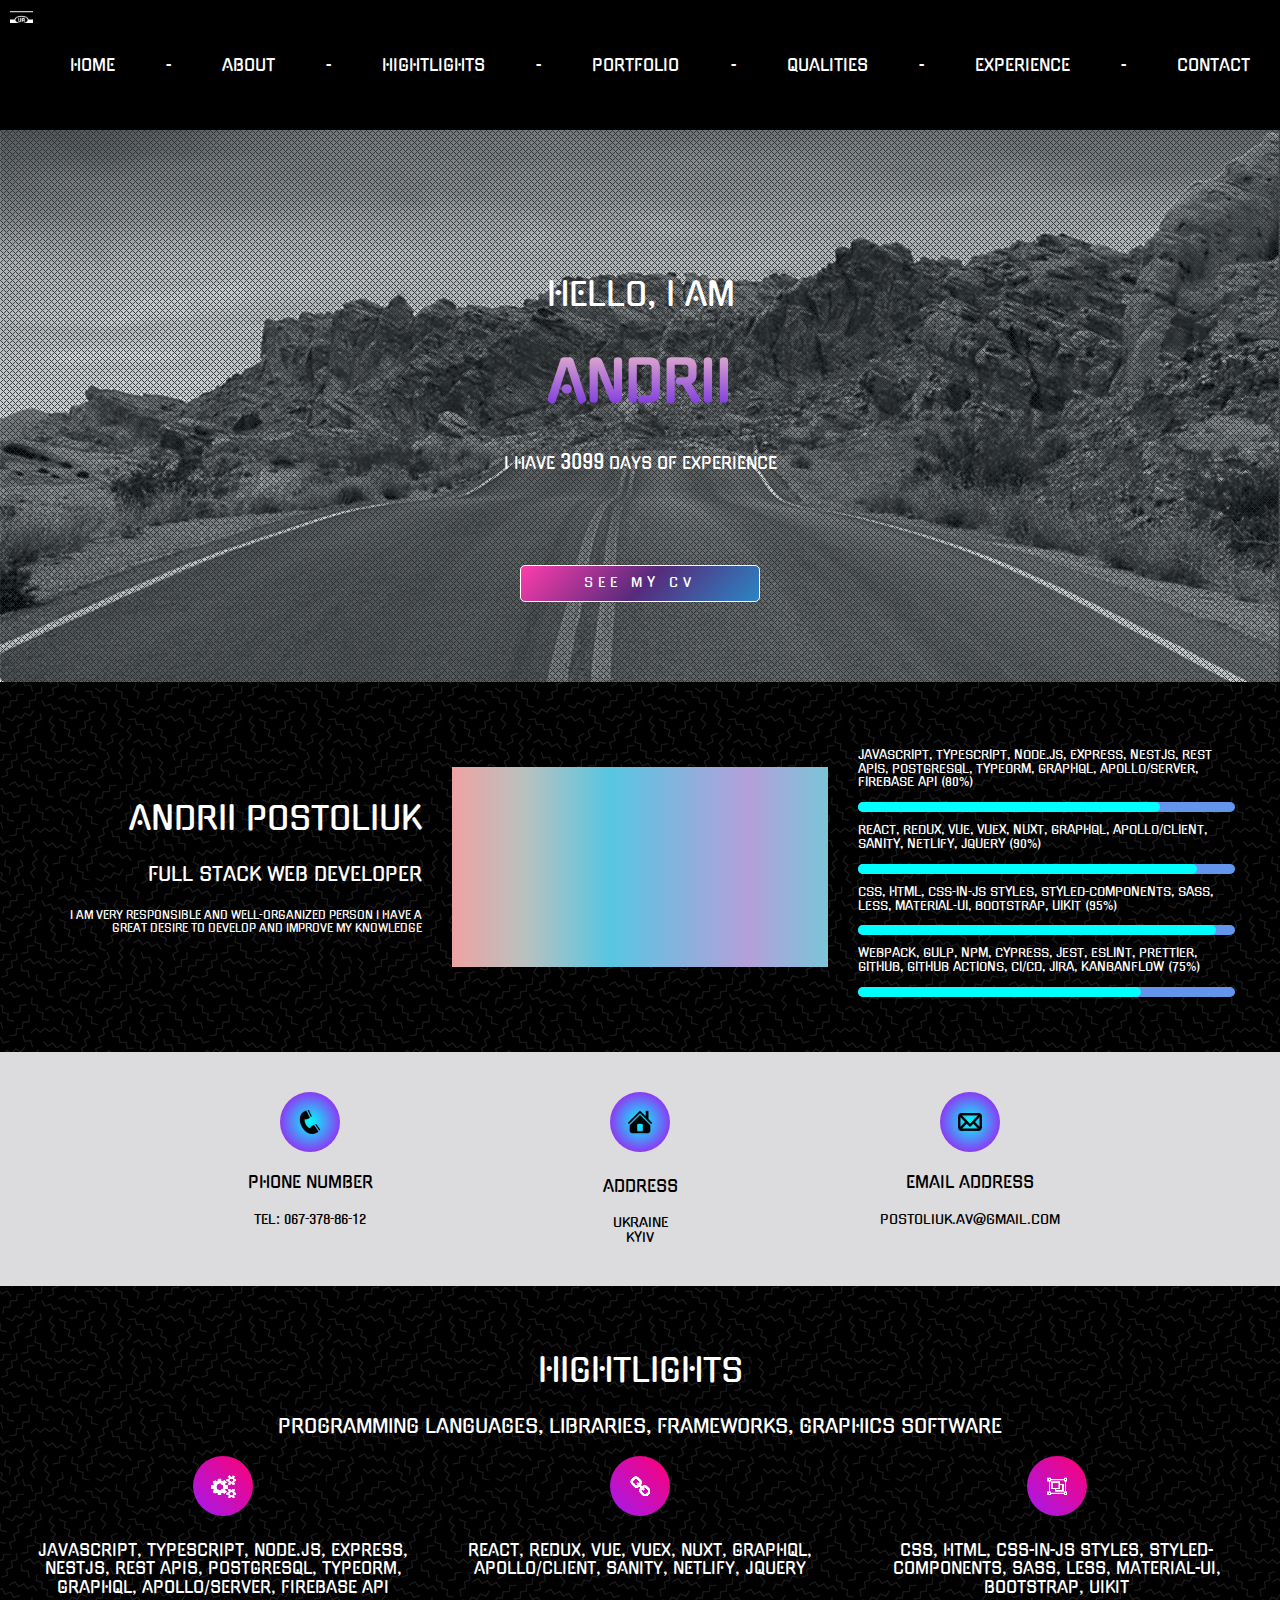
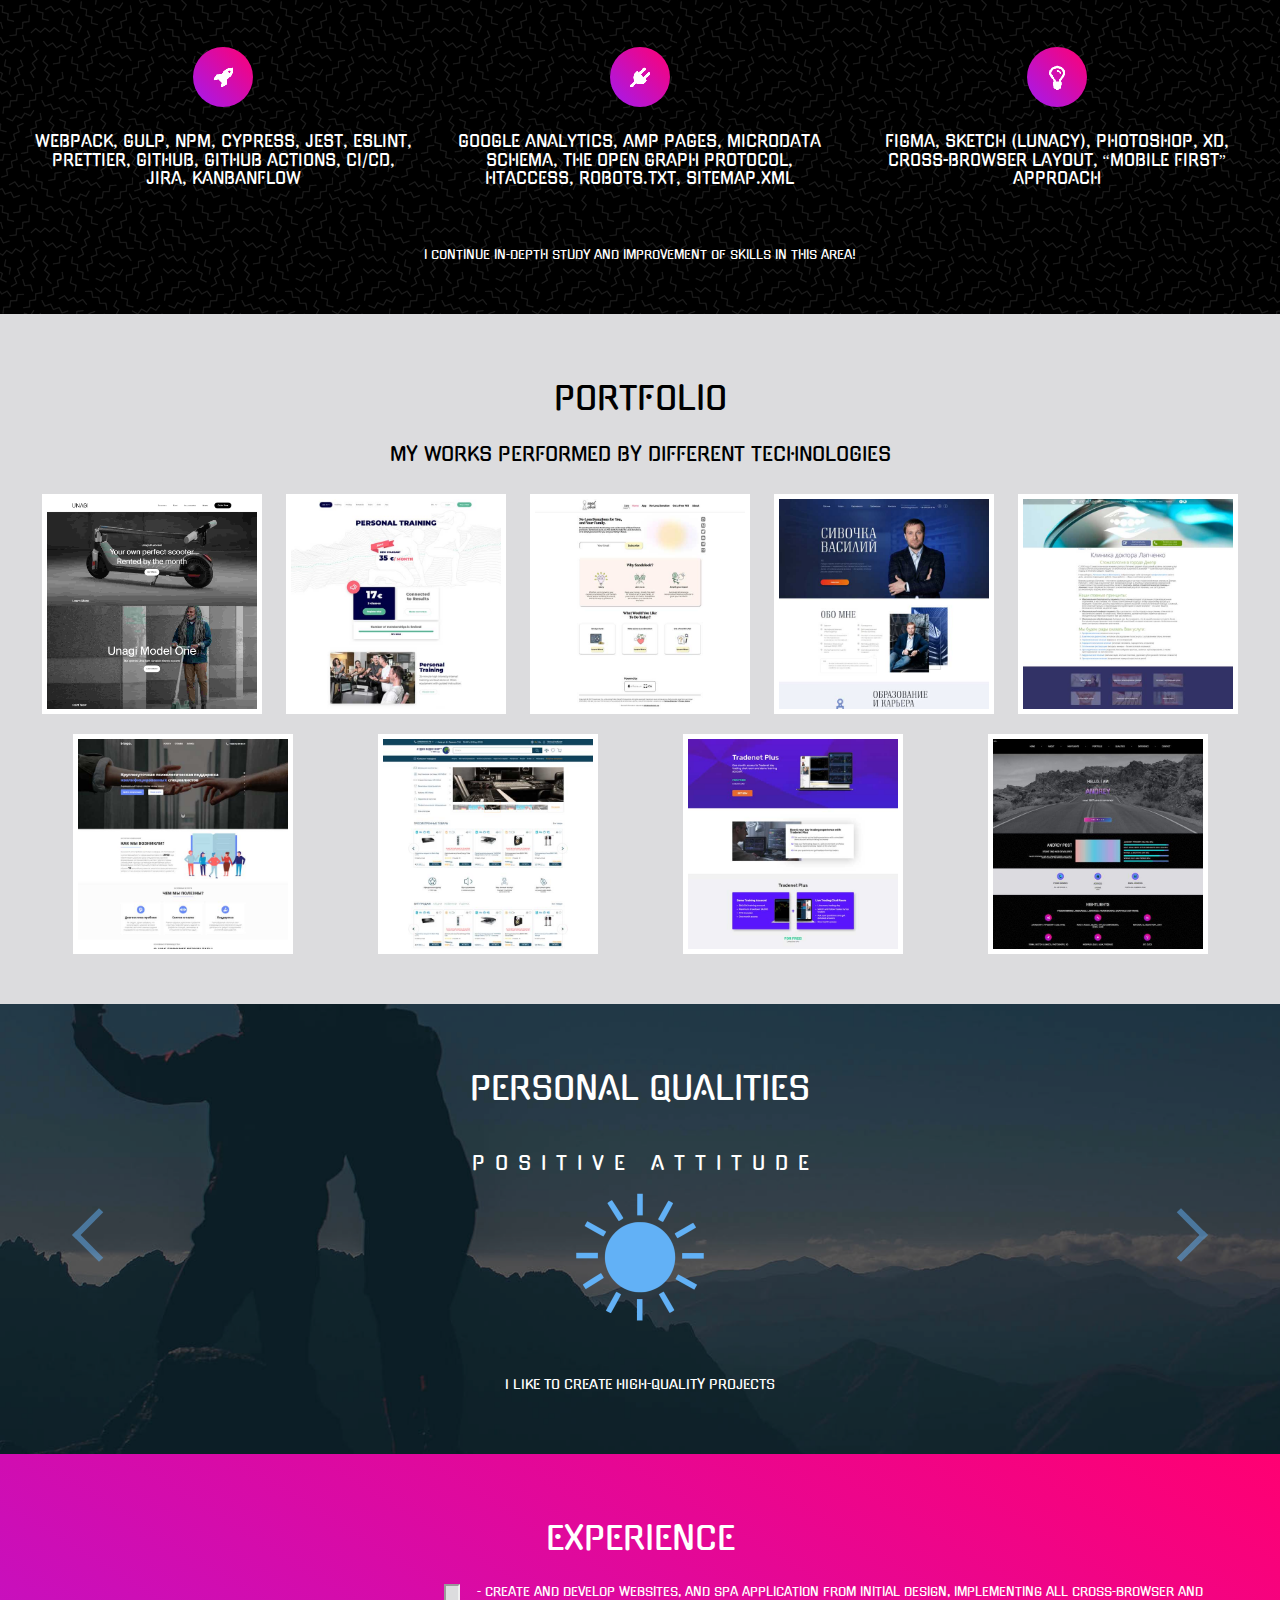
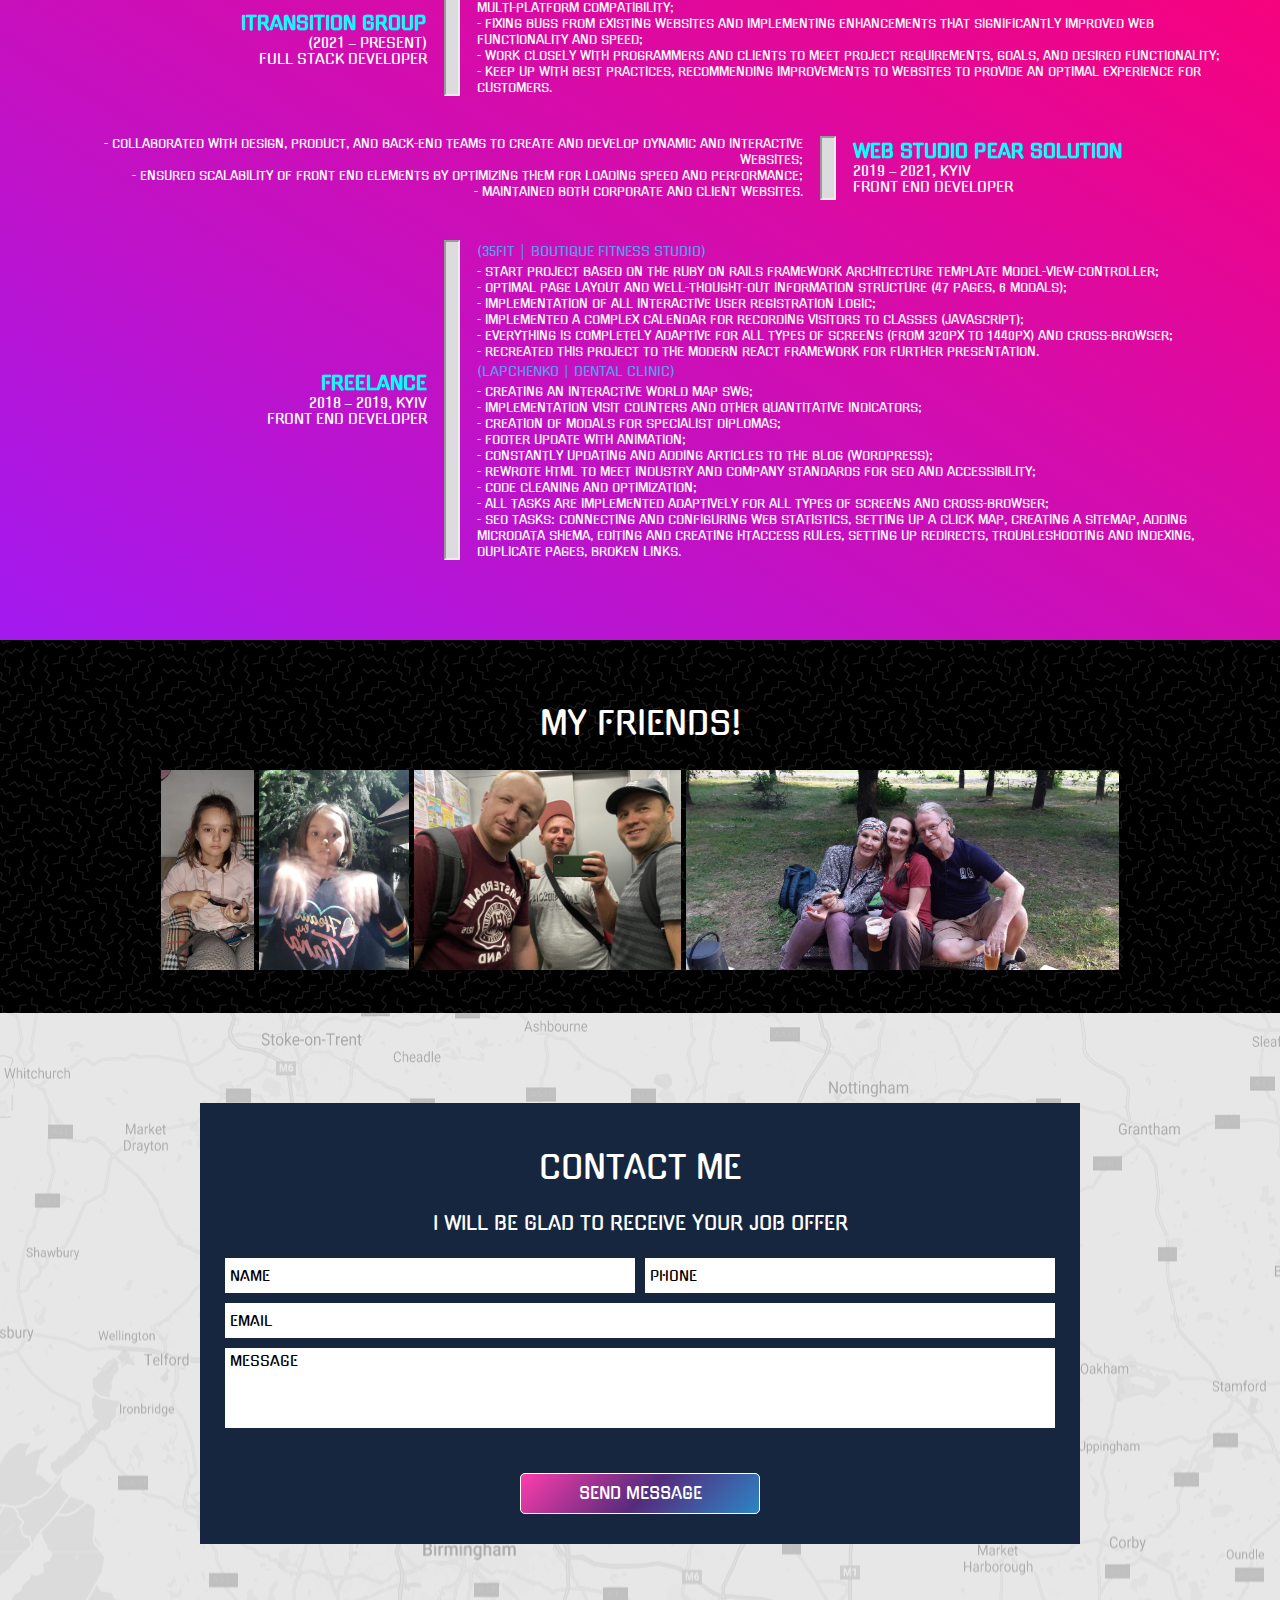
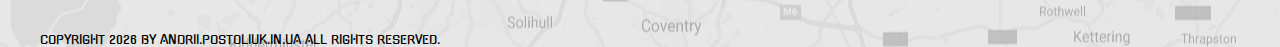
<file: index.html>
<!DOCTYPE html>
<html lang="en">
  <head>
    <meta charset="UTF-8" />
    <link rel="apple-touch-icon" href="./images/favicon.png" />
    <link rel="shortcut icon" href="./images/favicon.png" type="image/x-icon" />
    <meta name="viewport" content="width=device-width, initial-scale=1.0" />
    <link
      href="https://fonts.googleapis.com/css2?family=Gugi&family=Righteous&display=swap"
      rel="stylesheet"
    />
    <link rel="stylesheet" href="normalize.css" />
    <link rel="stylesheet" href="style.css" />
    <title>portfolio</title>
  </head>

  <body>
    <header class="home">
      <div class="flag"></div>
      <nav class="section">
        <ul class="flex_align_center home_nav">
          <li><a href="" data-section="home">home</a></li>
          <li>-</li>
          <li><a href="" data-section="block2">about</a></li>
          <li>-</li>
          <li><a href="" data-section="block4">hightlights</a></li>
          <li>-</li>
          <li><a href="" data-section="block5">portfolio</a></li>
          <li>-</li>
          <li><a href="" data-section="block6">qualities</a></li>
          <li>-</li>
          <li><a href="" data-section="block7">experience</a></li>
          <li>-</li>
          <li><a href="" data-section="contact">contact</a></li>
        </ul>
      </nav>
    </header>
    <main>
      <div class="block1">
        <div>
          <div class="section">
            <hgroup>
              <h2>hello, i am</h2>
              <h1>andrii</h1>
              <h4>
                i have <span class="milleseconds"></span> days of experience
              </h4>
              <!-- <h4>i have more than <span class="milleseconds"></span> milliseconds of experience</h4> -->
            </hgroup>
            <a
              href="https://docs.google.com/document/d/1hpTUqGjla39KQiU140eFNfVn_qHEsUoyiVUdd7PBstY/edit?usp=drive_link"
              class="button"
              target="_blank"
              >see my cv</a
            >
          </div>
        </div>
      </div>
      <article class="flex_align_center block2 section">
        <hgroup>
          <h2>andrii postoliuk</h2>
          <h3>full stack web developer</h3>
          <h6>
            I am very responsible and well-organized person I have a great
            desire to develop and improve my knowledge
          </h6>
        </hgroup>
        <div class="photo"></div>
        <div class="rateBlock">
          <p>
            JavaScript, TypeScript, Node.js, Express, NestJS, REST APIs,
            PostgreSQL, TypeORM, GraphQL, apollo/server, Firebase API (<span
              class="rateLine"
              >80</span
            >%)
          </p>
          <div class="baseLine">
            <div class="growLine"></div>
          </div>
          <p>
            React, Redux, Vue, Vuex, Nuxt, GraphQL, apollo/client, Sanity,
            Netlify, jQuery (<span class="rateLine">90</span>%)
          </p>
          <div class="baseLine">
            <div class="growLine"></div>
          </div>
          <p>
            CSS, HTML, CSS-in-JS styles, Styled-Components, Sass, Less,
            Material-UI, Bootstrap, UIkit (<span class="rateLine">95</span>%)
          </p>
          <div class="baseLine">
            <div class="growLine"></div>
          </div>
          <p>
            Webpack, Gulp, NPM, Cypress, Jest, ESLint, Prettier, GitHub, GitHub
            Actions, CI/CD, Jira, KanbanFlow (<span class="rateLine">75</span>%)
          </p>
          <div class="baseLine">
            <div class="growLine"></div>
          </div>
        </div>
      </article>
      <div class="block3">
        <div class="section">
          <div>
            <a href="tel:+380673788612" class="phone"></a>
            <h4>phone number</h4>
            <a href="tel:+380673788612">tel: 067-378-86-12</a>
          </div>
          <div>
            <i class="address"></i>
            <h4>address</h4>
            <a href="" onclick="return false">Ukraine<br />Kyiv</a>
          </div>
          <div>
            <a href="mailto:postoliuk.av@gmail.com" class="email"></a>
            <h4>email address</h4>
            <a href="mailto:postoliuk.av@gmail.com">postoliuk.av@gmail.com</a>
          </div>
        </div>
      </div>
      <div class="block4">
        <div class="section">
          <hgroup>
            <h2>hightlights</h2>
            <h3>
              Programming languages, Libraries, Frameworks, Graphics software
            </h3>
          </hgroup>
          <div class="grid">
            <div>
              <i class="first"></i>
              <h4>
                JavaScript, TypeScript, Node.js, Express, NestJS, REST APIs,
                PostgreSQL, TypeORM, GraphQL, apollo/server, Firebase API
              </h4>
            </div>
            <div>
              <i class="second"></i>
              <h4>
                React, Redux, Vue, Vuex, Nuxt, GraphQL, apollo/client, Sanity,
                Netlify, jQuery
              </h4>
            </div>
            <div>
              <i class="third"></i>
              <h4>
                CSS, HTML, CSS-in-JS styles, Styled-Components, Sass, Less,
                Material-UI, Bootstrap, UIkit
              </h4>
            </div>
            <div>
              <i class="fourth"></i>
              <h4>
                Webpack, Gulp, NPM, Cypress, Jest, ESLint, Prettier, GitHub,
                GitHub Actions, CI/CD, Jira, KanbanFlow
              </h4>
            </div>
            <div>
              <i class="fifth"></i>
              <h4>
                Google Analytics, AMP pages, Microdata schema, The Open Graph
                protocol, htaccess, robots.txt, sitemap.xml
              </h4>
            </div>
            <div>
              <i class="sixth"></i>
              <h4>
                Figma, Sketch (Lunacy), Photoshop, XD, Cross-browser layout,
                “mobile first” approach
              </h4>
            </div>
          </div>
          <p>
            I continue in-depth study and improvement of skills in this area!
          </p>
        </div>
      </div>
      <div class="block5">
        <div class="section">
          <hgroup>
            <h2>portfolio</h2>
            <h3>My works performed by different technologies</h3>
          </hgroup>
          <div>
            <!-- <div>
						<a href="#portfolio">all</a>
						<a href="#portfolio">presentation</a>
						<a href="#portfolio">work ideas</a>
					</div> -->
            <div class="flex_align_center portfolio_icons">
              <a href="https://unagiscooters.com/" target="_blank">
                <div class="project_10"></div>
              </a>
              <!-- <a href="https://35fit.com/en/main" target="_blank"> -->
              <a href="https://fit-35.web.app" target="_blank">
                <div class="project_03"></div>
              </a>
              <a href="https://sandclock-org.web.app/" target="_blank">
                <div class="project_09"></div>
              </a>
              <a href="https://syvochka.com/" target="_blank">
                <div class="project_05"></div>
              </a>
              <a href="https://lapchenko.clinic/" target="_blank">
                <div class="project_02"></div>
              </a>
              <a
                href="https://andreypost.github.io/sun-for-you/"
                target="_blank"
              >
                <div class="project_08"></div>
              </a>
              <a
                href="https://andreypost.github.io/avm-react-app/"
                target="_blank"
              >
                <div class="project_04"></div>
              </a>
              <a
                href="https://andreypost.github.io/tradenet-plus/"
                target="_blank"
              >
                <div class="project_06"></div>
              </a>
              <!-- <a href="https://andreypost.github.io/liniya/" target="_blank">
							<div class="project_07"></div>
						</a> -->
              <a href="https://andreypost.github.io/portfolio/" target="_blank">
                <div class="project_01"></div>
              </a>
            </div>
          </div>
        </div>
      </div>
      <div class="block6">
        <div class="section">
          <i class="prev"></i>
          <hgroup>
            <h2>personal qualities</h2>
          </hgroup>
          <div class="carousel">
            <div class="slider" id="slider">
              <div>
                <h3>positive attitude</h3>
                <i class="sun"></i>
              </div>
              <div>
                <h3>self-learning</h3>
                <i class="battery"></i>
              </div>
              <div>
                <h3>communicative</h3>
                <i class="group"></i>
              </div>
              <div>
                <h3>responsible</h3>
                <i class="briefcase"></i>
              </div>
              <div>
                <h3>organized</h3>
                <i class="book"></i>
              </div>
            </div>
          </div>
          <i class="next"></i>
          <h5>I like to create high-quality projects</h5>
        </div>
      </div>
      <div class="block7">
        <div class="section">
          <hgroup>
            <h2>experience</h2>
          </hgroup>
          <div class="experience">
            <div class="experience_box order_01">
              <article class="experience_header">
                <h3>Itransition Group</h3>
                <h4>(2021 – Present)</h4>
                <h4>Full Stack Developer</h4>
              </article>
              <div class="experience_descript">
                <hr />
                <p>
                  - create and develop websites, and SPA application from
                  initial design, implementing all cross-browser and
                  multi-platform compatibility;
                </p>
                <p>
                  - fixing bugs from existing websites and implementing
                  enhancements that significantly improved web functionality and
                  speed;
                </p>
                <p>
                  - work closely with programmers and clients to meet project
                  requirements, goals, and desired functionality;
                </p>
                <p>
                  - keep up with best practices, recommending improvements to
                  websites to provide an optimal experience for customers.
                </p>
              </div>
            </div>
            <div class="experience_box order_02">
              <article class="experience_header">
                <h3>WEB studio Pear Solution</h3>
                <h4>2019 – 2021, Kyiv</h4>
                <h4>Front End Developer</h4>
              </article>
              <div class="experience_descript">
                <hr />
                <p>
                  - collaborated with design, product, and back-end teams to
                  create and develop dynamic and interactive websites;
                </p>
                <p>
                  - ensured scalability of front end elements by optimizing them
                  for loading speed and performance;
                </p>
                <p>- maintained both corporate and client websites.</p>
              </div>
            </div>
            <div class="experience_box order_01">
              <article class="experience_header">
                <h3>Freelance</h3>
                <h4>2018 – 2019, Kyiv</h4>
                <h4>Front End Developer</h4>
              </article>
              <div class="experience_descript">
                <hr />
                <h5>(35FIT │ Boutique fitness studio)</h5>
                <p>
                  - start project based on the Ruby on Rails framework
                  architecture template Model-View-Controller;
                </p>
                <p>
                  - optimal page layout and well-thought-out information
                  structure (47 pages, 6 modals);
                </p>
                <p>
                  - implementation of all interactive user registration logic;
                </p>
                <p>
                  - implemented a complex calendar for recording visitors to
                  classes (JavaScript);
                </p>
                <p>
                  - everything is completely adaptive for all types of screens
                  (from 320px to 1440px) and cross-browser;
                </p>
                <p>
                  - recreated this project to the modern React framework for
                  further presentation.
                </p>
                <h5>(Lapchenko | dental clinic)</h5>
                <p>- creating an interactive world map SWG;</p>
                <p>
                  - implementation visit counters and other quantitative
                  indicators;
                </p>
                <p>- creation of modals for specialist diplomas;</p>
                <p>- footer update with animation;</p>
                <p>
                  - constantly updating and adding articles to the blog
                  (wordpress);
                </p>
                <p>
                  - rewrote HTML to meet industry and company standards for SEO
                  and Accessibility;
                </p>
                <p>- code cleaning and optimization;</p>
                <p>
                  - all tasks are implemented adaptively for all types of
                  screens and cross-browser;
                </p>
                <p>
                  - SEO tasks: connecting and configuring web statistics,
                  setting up a click map, creating a sitemap, adding Microdata
                  shema, editing and creating htaccess rules, setting up
                  redirects, troubleshooting and indexing, duplicate pages,
                  broken links.
                </p>
              </div>
            </div>
          </div>
        </div>
      </div>
      <div class="section" class="frends">
        <article>
          <h2>My friends!</h2>
        </article>
        <div class="frends_view">
          <img src="./images/friends_01.jpg" alt="" />
          <img src="./images/friends_02.jpg" alt="" />
          <img src="./images/friends_03.jpg" alt="" />
          <img src="./images/friends_04.jpg" alt="" />
        </div>
      </div>
      <!-- <div class="block8" id="blog">
			<div class="section">
				<hgroup>
					<h2>blog</h2>
					<h3>Lorem ipsum dolor sit amet, consectetur adipisicing elit. Veniam, minus!</h3>
				</hgroup>
				<article class="flex_align_center">
					<div>
						<div class="blockImg1"></div>
						<h4>personal adviser</h4>
						<h5>Computer and Using Some Color</h5>
						<p>Lorem ipsum dolor sit amet, consectetur adipisicing elit. Dolore voluptates voluptate
							doloribus, quaerat sequi sunt porro magni provident dignissimos quibusdam?</p>
						<button class="button"><a href="#blog">read</a></button>
					</div>
					<div>
						<div class="blockImg2"></div>
						<h4>personal adviser</h4>
						<h5>Computer and Using Some Color</h5>
						<p>Lorem ipsum dolor sit amet, consectetur adipisicing elit. At consequatur ad dicta iste iure
							odio voluptate, nobis maiores beatae! Dignissimos numquam, ab. Neque non fugit, et! Sint
							nesciunt quasi velit. Lorem ipsum dolor sit amet, consectetur adipisicing elit. Obcaecati
							culpa dolorem voluptatum, adipisci consectetur velit! Eius cupiditate similique fuga
							consectetur dolore, deserunt sit dolor doloremque tempore odit officiis! Vitae, dolore.</p>
						<button class="button"><a href="#blog">read</a></button>
					</div>
					<div>
						<div class="blockImg3"></div>
						<h4>personal adviser</h4>
						<h5>Computer and Using Some Color</h5>
						<p>Lorem ipsum dolor sit amet, consectetur adipisicing elit. Alias, doloremque, sunt. Aut
							necessitatibus voluptatibus, ipsa!</p>
						<button class="button"><a href="#blog">read</a></button>
					</div>
				</article>
			</div>
		</div> -->
    </main>
    <footer>
      <div class="section">
        <div class="contact">
          <hgroup>
            <h2>contact me</h2>
            <h3>I will be glad to receive your job offer</h3>
          </hgroup>
          <form action="https://formspree.io/mnqabzye" method="POST" id="form">
            <article class="flex_align_center">
              <input type="text" name="name" placeholder="Name" required="" />
              <input type="tel" name="phone" placeholder="Phone" required="" />
              <input
                type="email"
                name="email"
                placeholder="Email"
                required=""
              />
            </article>
            <article class="flex_align_center">
              <textarea
                name="message"
                placeholder="message"
                required=""
              ></textarea>
            </article>
          </form>
          <button type="submit" form="form" class="button" id="btnSubmit">
            send message
          </button>
        </div>
      </div>
      <p>
        Copyright <span class="year"></span> by andrii.postoliuk.in.ua All
        Rights Reserved.
      </p>
      <i id="arrowUp" hidden=""></i>
    </footer>
    <div id="coverId" hidden></div>
    <script src="script.js"></script>
  </body>
</html>

<!-- How to conduct an interview with a customer
Today we want to talk about participating in the customer interviews. Almost everyone of you has already had this experience, if not, it may appear in the future. There are many new projects starting now and when transitioning from project to project, there is almost always an interview with a customer or an internal interview. Any such experience often causes stress, this is a normal reaction, but in your power, even in such a situation, to prove yourself as confident and professional as possible. We want to help you with your preparation and remind you that in addition to the technology flexibility, you should not forget about other moments. With this link you can always find tips on how to best prepare for an interview, what you should always remember, and what to avoid on the contrary.
Here's a brief algorithm list:
1. Before the interview, look for available information about the client in advance, visit his website, ask the meeting organizer for details to better understand who to communicate with.
2. Understand at least the top-level information about the project that the meeting is about to be held.
3. Systematize your previous experience so you can talk about it in an interview: projects, technology, duties and roles you played earlier. To avoid getting lost right at the meeting.
4. Be sure to take care of the technical aspects - check the quality of internet connection, sound and video, don't forget to check the battery charge, etc. p.
5. Choose the right place to call - so that no one bothers you and that the background is appropriate, in case you can always use a virtual background, you can use a corporate one.
6. Don't forget about your appearance - remember that you present yourself as a professional and too exotic or unimportant appearance is not appropriate.
7. Speech - try to speak confidently, answer questions in a clear way.
8. Be sure to prepare some questions for the interviewer, this will help you better understand the potential project and also show the client your interest.
After the interview, be sure to analyze the experience gained, ask for feedback from those who attended the meeting on behalf of our company, think about what you can improve in the future.
Also, you can always contact your Talent Development Manager (HR) if you are highly concerned before the interview or vice versa, you want to discuss the non-technical impressions after him.
High-quality preparation and the right attitude, if not half of the success, then definitely a good start 🙂
Well, it is important not to forget that even if the interview didn't go very well, there is no need to be too upset and take everything into account. It's important to take it as an experience, draw conclusions, work on mistakes and move on.
Good luck to you! -->
</file>
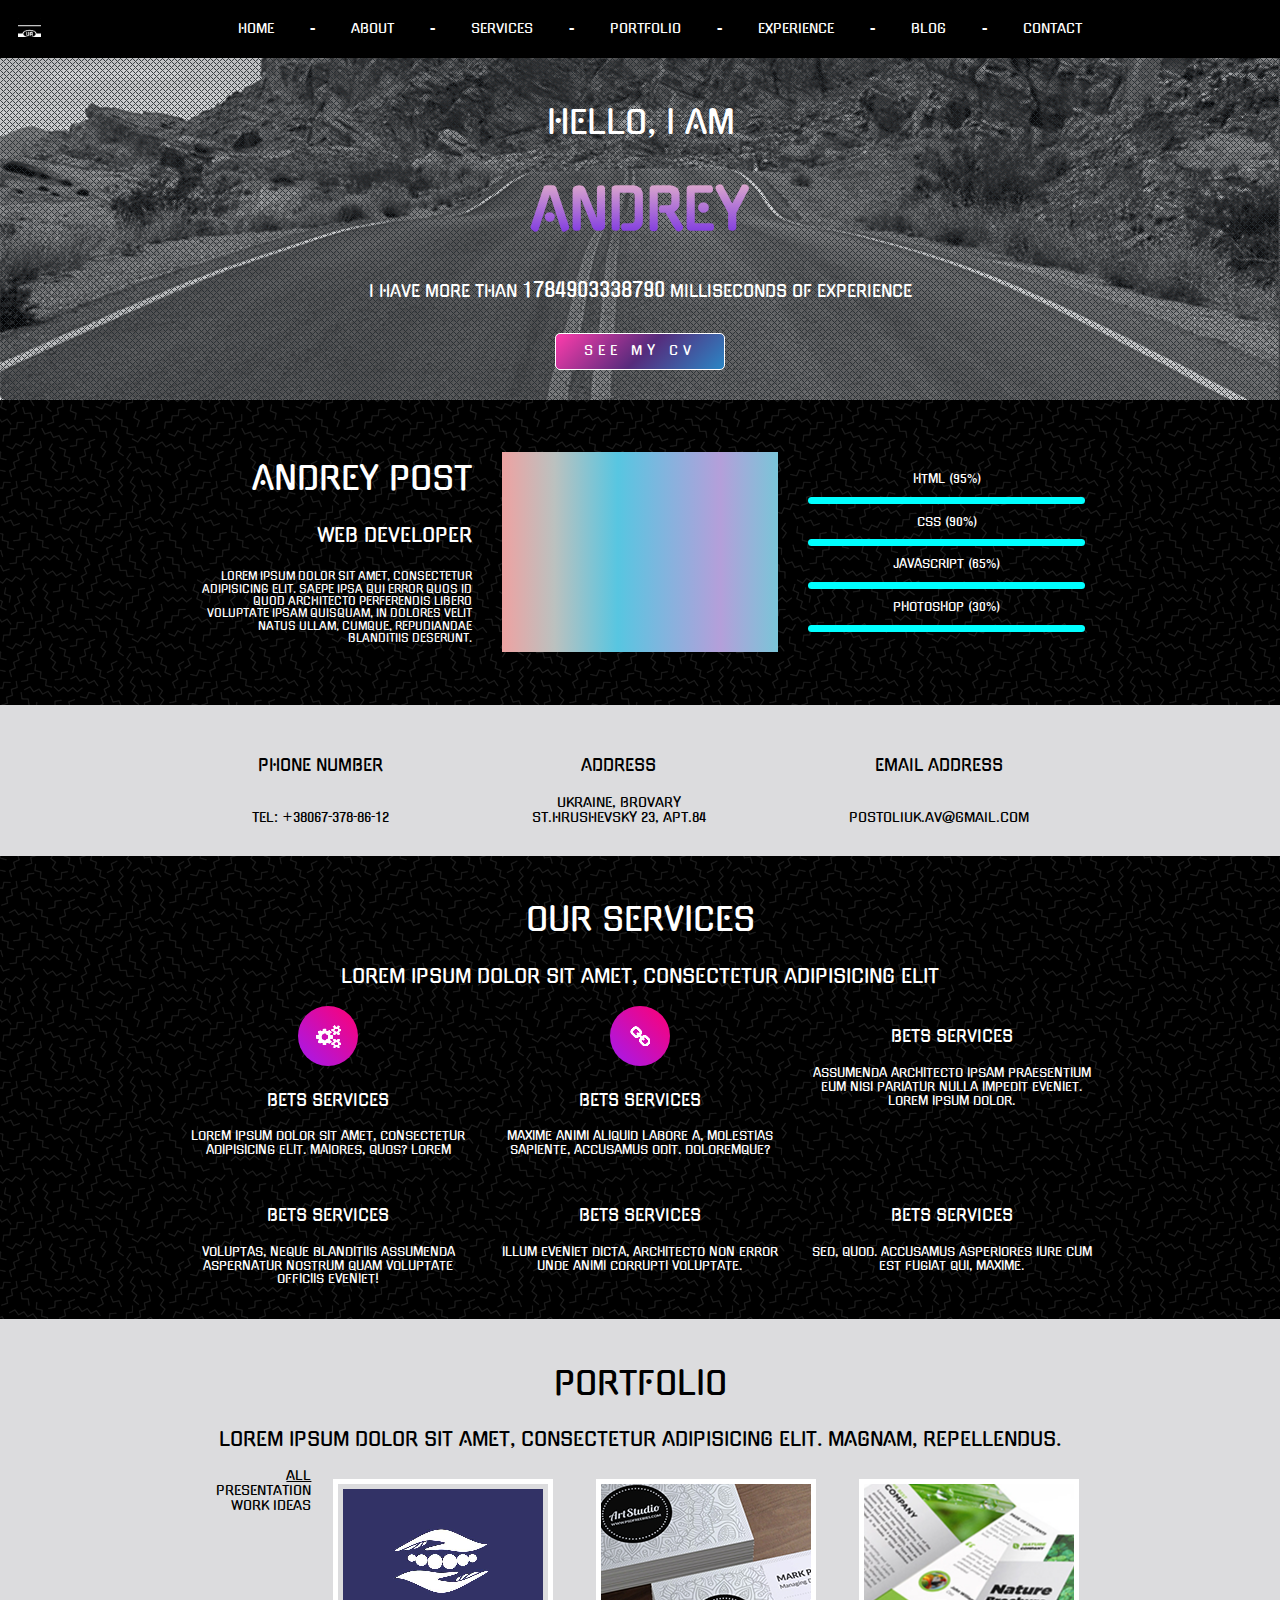
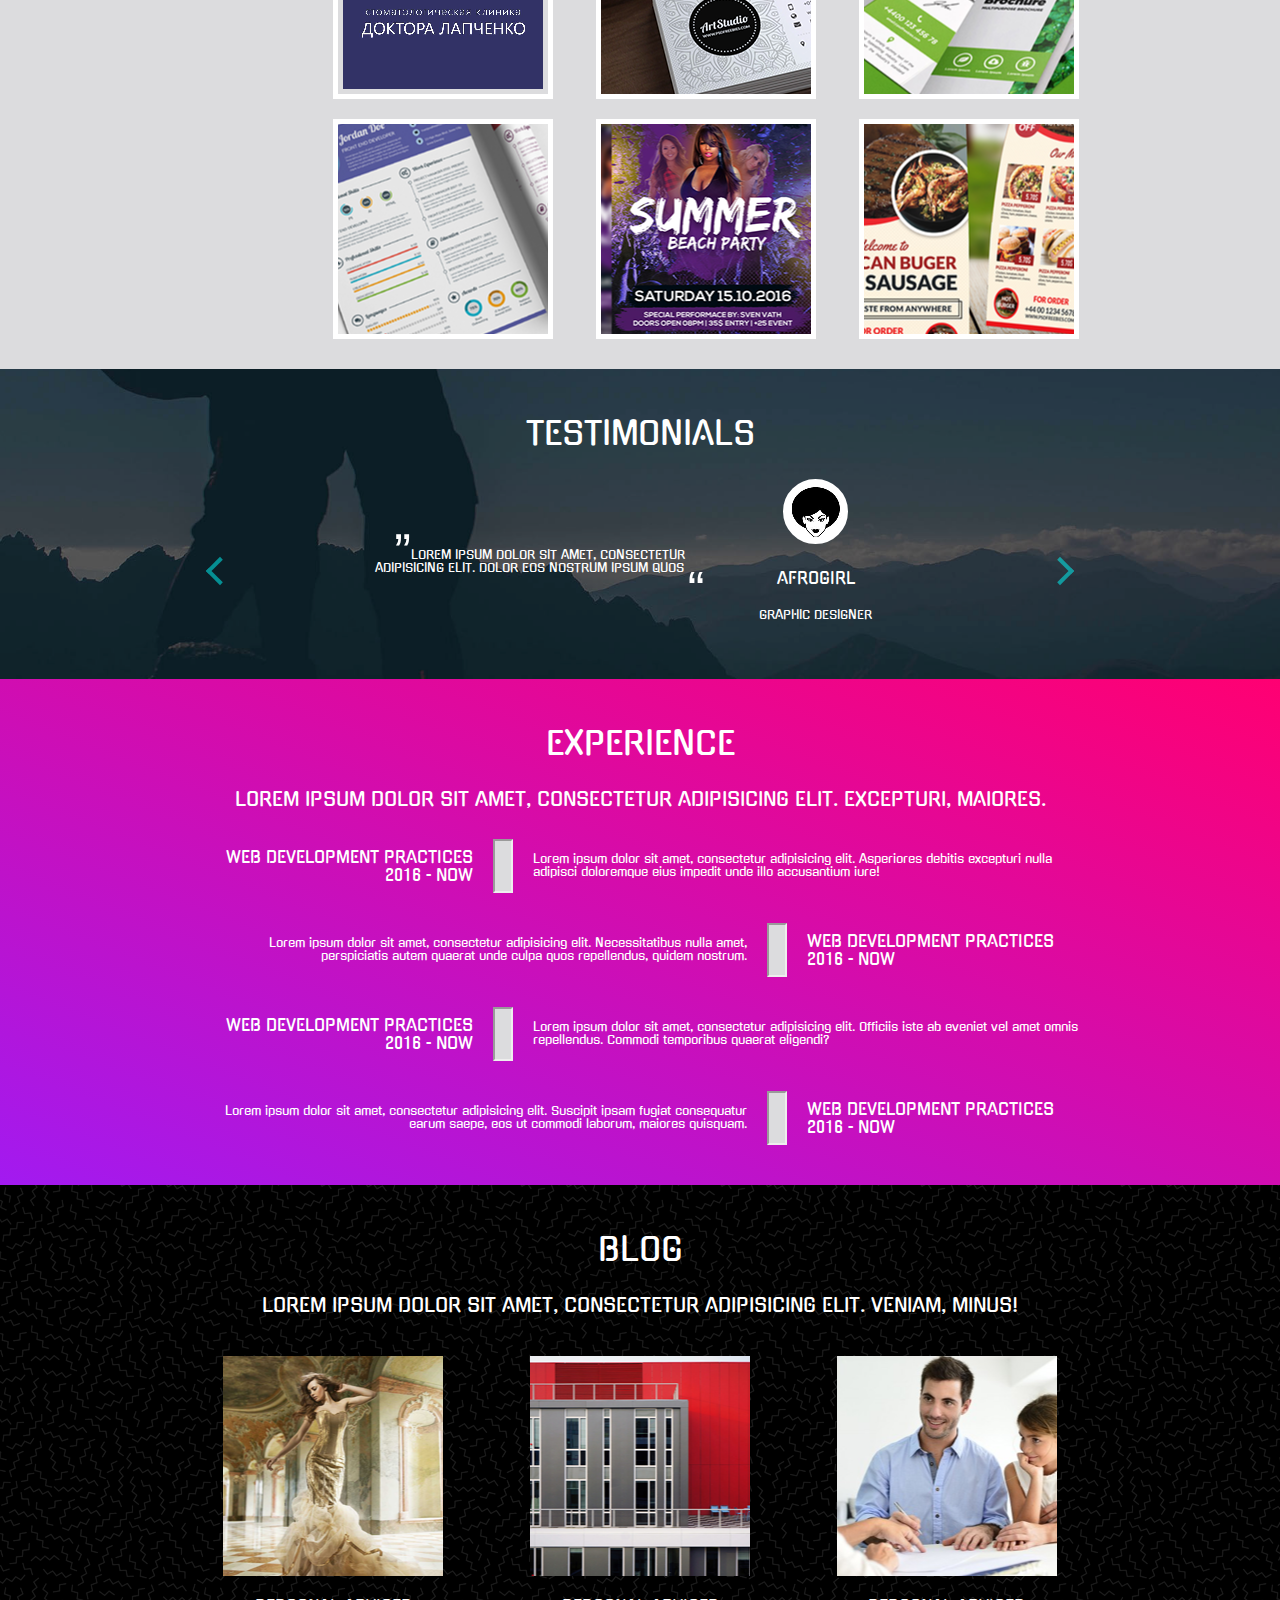
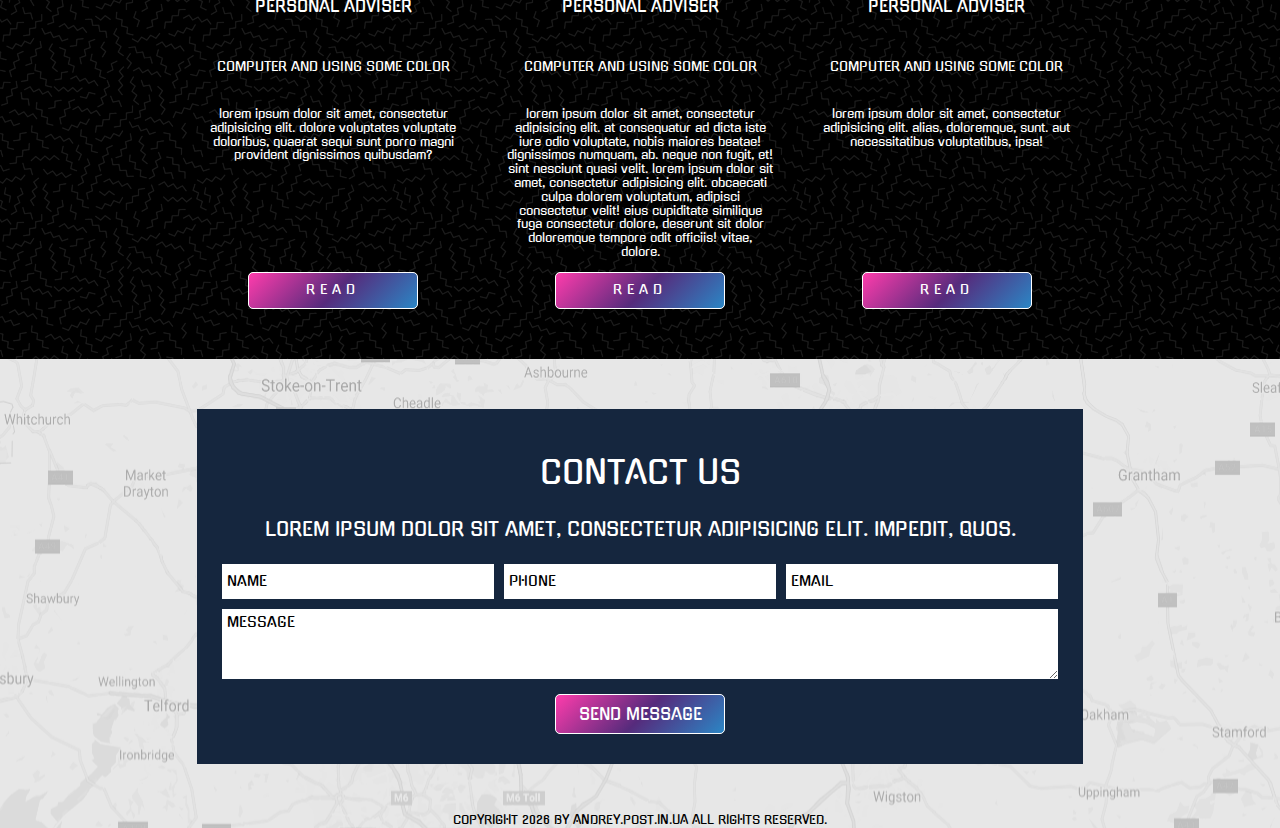
<file: port/index.html>
<!DOCTYPE html>
<html lang="ru">
<head>
	<meta charset="UTF-8">
	<title>portfolio</title>
	<meta name="viewport" content="width=device-width, initial-scale=1">
	<link href="https://fonts.googleapis.com/css?family=Righteous" rel="stylesheet">
	<link href="https://fonts.googleapis.com/css?family=Gugi" rel="stylesheet">
	<link rel="stylesheet" href="normalize.css">
	<link rel="stylesheet" href="style.css">
</head>
<body>
	<header id="home">
		<div class="flag"></div>
			<nav>
				<ul>
					<li><a href="#home">home</a></li>-
					<li><a href="#about">about</a></li>-
					<li><a href="#services">services</a></li>-
					<li><a href="#portfolio">portfolio</a></li>-
					<li><a href="#experience">experience</a></li>-
					<li><a href="#blog">blog</a></li>-
					<li><a href="#contact">contact</a></li>
				</ul>
			</nav>
	</header>
	<main>
		<div class="block1">
			<div>
				<section>
					<hgroup>
						<h2>hello, i am</h2>
						<h1>andrey</h1>
						<h4>i have more than <span class="milleseconds"></span> milliseconds of experience</h4>
					</hgroup>
					<button class="button">
						<a href="https://docs.google.com/document/d/1LzFp-FtnR8d7OlIoBzRPGFKCBdgmEwiTR8nIplaG8-M/edit?usp=sharing" target="_blanc">see my cv</a>
					</button>
				</section>
			</div>
		</div>
		
		<div class="block2" id="about">
			<section>
				<article>
					<hgroup>
						<h2>andrey post</h2>
						<h3>web developer</h3>
						<h6>Lorem ipsum dolor sit amet, consectetur adipisicing elit. Saepe ipsa qui error quos id quod architecto perferendis libero voluptate ipsam quisquam, in dolores velit natus ullam, cumque, repudiandae blanditiis deserunt.</h6>
					</hgroup>
					<div class="photo"></div>
					<div>
						<p>html (95%)</p>
						<p>css (90%)</p>
						<p>javascript (65%)</p>
						<p>photoshop (30%)</p>
					</div>
				</article>
			</section>
		</div>

		<div class="block3">
			<section>
				<article>
					<div>
						<!-- <i class="phone"></i> -->
						<h4>phone number</h4>
						<a href="tel:+380673788612">tel: +38067-378-86-12</a>
					</div>
					<div>
						<!-- <i class="address"></i> -->
						<h4>address</h4>
						<a>Ukraine, Brovary</a>
						<a>st.Hrushevsky 23, apt.84</a>
					</div>
					<div>
						<!-- <i class="email"></i> -->
						<h4>email address</h4>
						<a href="mailto:postoliuk.av@gmail.com" target="_blanck">postoliuk.av@gmail.com</a>
					</div>
				</article>
			</section>
		</div>

		<div class="block4" id="services">
			<section>
				<hgroup>
					<h2>our services</h2>
					<h3>Lorem ipsum dolor sit amet, consectetur adipisicing elit</h3>
				</hgroup>
				<div class="grid">
					<div>
						<i class="first"></i>
						<h4>bets services</h4>
						<p>Lorem ipsum dolor sit amet, consectetur adipisicing elit. Maiores, quos? lorem</p>
					</div>
					<div>
						<i class="second"></i>
						<h4>bets services</h4>
						<p>Maxime animi aliquid labore a, molestias sapiente, accusamus odit. Doloremque?</p>
					</div>
					<div>
						<!-- <i class="third"></i> -->
						<h4>bets services</h4>
						<p>Assumenda architecto ipsam praesentium eum nisi pariatur nulla impedit eveniet. Lorem ipsum dolor.</p>
					</div>
					<div>
						<!-- <i class="fourth"></i> -->
						<h4>bets services</h4>
						<p>Voluptas, neque blanditiis assumenda aspernatur nostrum quam voluptate officiis eveniet!</p>
					</div>
					<div>
						<!-- <i class="fifth"></i> -->
						<h4>bets services</h4>
						<p>Illum eveniet dicta, architecto non error unde animi corrupti voluptate.</p>
					</div>
					<div>
						<!-- <i class="sixth"></i> -->
						<h4>bets services</h4>
						<p>Sed, quod. Accusamus asperiores iure cum est fugiat qui, maxime.</p>
					</div>
				</div>
			</section>
		</div>

		<div class="block5" id="portfolio">
			<section>
				<hgroup>
					<h2>portfolio</h2>
					<h3>Lorem ipsum dolor sit amet, consectetur adipisicing elit. Magnam, repellendus.</h3>
				</hgroup>
				<article>
					<div>
						<a href="#portfolio">all</a>
						<a href="#portfolio">presentation</a>
						<a href="#portfolio">work ideas</a>
					</div>
					<article>
						<a href="https://lapchenko.clinic/" target="_blanck"><div class="firstIcon"></div></a>
						<div class="secondIcon"></div>
						<div class="thirdIcon"></div>
						<div class="fourthIcon"></div>
						<div class="fifthIcon"></div>
						<div class="sixthIcon"></div>
					</article>
				</article>
			</section>
		</div>

		<div class="block6" id="testimonials">
			<section>
				<i class="prev"></i>
				<hgroup>
					<h2>testimonials</h2>
				</hgroup>
				<div class="carousel">
					<div class="slider" id="slider">
						<div>
							<p>Lorem ipsum dolor sit amet, consectetur adipisicing elit. Dolor eos nostrum ipsum quos 
							<div>
								<i class="afroGirl"></i>
								<h4>afroGirl</h4>
								<p>graphic designer</p>
							</div>
						</div>
						<div>
							<p>Lorem ipsum dolor sit amet, consectetur adipisicing elit. Pariatur, nemo.</p>
							<div>
								<i class="sikh"></i>
								<h4>sikh</h4>
								<p>product analyst</p>
							</div>
						</div>
						<div>
							<p>Lorem ipsum dolor sit amet, consectetur adipisicing elit. Nisi eligendi maxime asperiores.</p>
							<div>
								<i class="ninja"></i>
								<h4>ninja</h4>
								<p>it security specialist</p>
							</div>
						</div>
						<div>
							<p>Lorem ipsum dolor sit amet, consectetur adipisicing elit. Delectus, autem.</p>
							<div>
								<i class="afroGuy"></i>
								<h4>afroGuy</h4>
								<p>qa engineer</p>
							</div>
						</div>
					</div>
				</div>
				<i class="next"></i>
			</section>
		</div>

		<div class="block7" id="experience">
			<section>
				<hgroup>
					<h2>experience</h2>
					<h3>Lorem ipsum dolor sit amet, consectetur adipisicing elit. Excepturi, maiores.</h3>
				</hgroup>
				<div class="experience">
					<article>
						<h4>web development practices<br>2016 - now</h4>
						<hr>
						<p>Lorem ipsum dolor sit amet, consectetur adipisicing elit. Asperiores debitis excepturi nulla adipisci doloremque eius impedit unde illo accusantium iure!</p>
					</article>
					<article>
						<h4>web development practices<br>2016 - now</h4>
						<hr>
						<p>Lorem ipsum dolor sit amet, consectetur adipisicing elit. Necessitatibus nulla amet, perspiciatis autem quaerat unde culpa quos repellendus, quidem nostrum.</p>
					</article>
					<article>
						<h4>web development practices<br>2016 - now</h4>
						<hr>
						<p>Lorem ipsum dolor sit amet, consectetur adipisicing elit. Officiis iste ab eveniet vel amet omnis repellendus. Commodi temporibus quaerat eligendi?</p>
					</article>
					<article>
						<h4>web development practices<br>2016 - now</h4>
						<hr>
						<p>Lorem ipsum dolor sit amet, consectetur adipisicing elit. Suscipit ipsam fugiat consequatur earum saepe, eos ut commodi laborum, maiores quisquam.</p>
					</article>
				</div>
			</section>
		</div>

		<div class="block8" id="blog">
			<section>
				<hgroup>
					<h2>blog</h2>
					<h3>Lorem ipsum dolor sit amet, consectetur adipisicing elit. Veniam, minus!</h3>
				</hgroup>
				<article>
					<div>
						<div class="blockImg1"></div>
						<h4>personal adviser</h4>
						<h5>Computer and Using Some Color</h5>
						<p>Lorem ipsum dolor sit amet, consectetur adipisicing elit. Dolore voluptates voluptate doloribus, quaerat sequi sunt porro magni provident dignissimos quibusdam?</p>
						<button class="button"><a href="#blog">read</a></button>
					</div>
					<div>
						<div class="blockImg2"></div>
						<h4>personal adviser</h4>
						<h5>Computer and Using Some Color</h5>
						<p>Lorem ipsum dolor sit amet, consectetur adipisicing elit. At consequatur ad dicta iste iure odio voluptate, nobis maiores beatae! Dignissimos numquam, ab. Neque non fugit, et! Sint nesciunt quasi velit. Lorem ipsum dolor sit amet, consectetur adipisicing elit. Obcaecati culpa dolorem voluptatum, adipisci consectetur velit! Eius cupiditate similique fuga consectetur dolore, deserunt sit dolor doloremque tempore odit officiis! Vitae, dolore.</p>
						<button class="button"><a href="#blog">read</a></button>
					</div>
					<div>
						<div class="blockImg3"></div>
						<h4>personal adviser</h4>
						<h5>Computer and Using Some Color</h5>
						<p>Lorem ipsum dolor sit amet, consectetur adipisicing elit. Alias, doloremque, sunt. Aut necessitatibus voluptatibus, ipsa!</p>
						<button class="button"><a href="#blog">read</a></button>
					</div>
				</article>
			</section>
		</div>
	</main>

	<footer id="contact">
		<div>
			<hgroup>
				<h2>contact us</h2>
				<h3>Lorem ipsum dolor sit amet, consectetur adipisicing elit. Impedit, quos.</h3>
			</hgroup>
			<form action="" id="form">
				<article>
					<input type="text" name="name" required="" placeholder="Name">
					<input type="tel" name="phone" required="" placeholder="Phone">
					<input type="email" name="email" required="" placeholder="Email">
				</article>
				<article>
					<textarea name="" id="" required="" placeholder="message"></textarea>
				</article>
			</form>
			<button type="submit" form="form" class="button" id="btnSubmit">send message</button>
		</div>
		<p>Copyright <span class="year"></span> by andrey.post.in.ua All Rights Reserved.</p>
		<i id="arrowUp" hidden=""></i>
	</footer>
	<div id="coverId" hidden></div>

	<script src="script.js"></script>
</body>
</html>
</file>
<file: style.css>
@keyframes colorFont {
	0% {
		color: #ffe4c4;
	}
	25% {
		color: #7fffd4;
	}
	50% {
		color: #adff2f;
	}
	75% {
		color: #00ffff;
	}
	100% {
		color: #ffe4c4;
	}
}
html,
body {
	margin: 0;
	padding: 0;
}
* {
	box-sizing: border-box;
	border: none;
	outline: none;
	font-weight: normal;
}
body {
	font-family: "Righteous", cursive;
	font-family: "Gugi", cursive;
	text-transform: uppercase;
	color: white;
	user-select: none;
}
h1 {
	font-size: 55px;
	font-weight: bold;
}
h2 {
	font-size: 32px;
}
p {
	font-size: 12px;
}
a,
li,
.block7 hr {
	display: block;
}
a {
	font-size: 13px;
	color: white;
	text-decoration: none;
}
a,
i,
button {
	cursor: not-allowed;
}
i {
	display: inline-block;
}
textarea {
	resize: none;
}
.block3 *,
.block5 *,
footer p,
footer input::placeholder,
footer textarea::placeholder {
	color: black;
	text-transform: uppercase;
}
header {
	background: black;
	position: relative;
}
.section {
	max-width: 1220px;
	margin: 0 auto;
	padding: 20px;
	text-align: center;
}
.flex_align_center {
	display: flex;
	align-items: center;
}
.home_nav,
.block2 {
	justify-content: space-between;
}
.portfolio_icons {
	justify-content: space-around;
}
.block2,
.portfolio_icons,
#form > article {
	flex-wrap: wrap;
}
header a {
	font-size: 16px;
}
header a:hover {
	color: #7028e4;
}
main {
	background: url(images/body_back.png);
}
.flag {
	width: 23px;
	height: 19px;
	position: absolute;
	left: 10px;
	top: 4px;
	background: url(images/ukraine.png) center center / 100% no-repeat, white;
}
/* block1 */
.block1 {
	background: url(images/front_back.jpg) center bottom, no-repeat;
	background-size: cover;
	/*background:linear-gradient(rgba(0, 0, 0, 0.5) 100%, rgba(0, 0, 0, 0.5)100%),url(images/header_back.jpg);*/
}
.block1 > div {
	background: url(images/transparent.png);
}
.block1 span {
	font-size: 20px;
}
.block1 .section hgroup {
	padding: 160px 0 110px;
}
/* .block1 .section hgroup * {
	animation: colorFont 8s infinite alternate;
} */
.block1 h1 {
	background-image: linear-gradient(to top, #7028e4 0%, #e5b2ca 100%);
	color: transparent;
	-webkit-background-clip: text;
	background-clip: text;
}
.button {
	width: 240px;
	margin: 10px auto;
	padding: 10px 20px;
	border: 1px solid white;
	border-radius: 5px;
	background-image: linear-gradient(-225deg, #ff3cac 0%, #562b7c 52%, #2b86c5 100%);
	letter-spacing: 5px;
	color: white;
	text-transform: uppercase;
}
.block1 .button {
	margin-bottom: 60px;
}
/* block2 */
.block2 > * {
	flex: 1 270px;
	margin: 15px;
}
.block2 hgroup {
	text-align: right;
}
.rateBlock {
	text-align: left;
}
.baseLine {
	width: 100%;
	height: 10px;
	border-radius: 6px;
	background: #6495ed;
}
.growLine {
	width: auto;
	height: 10px;
	border-radius: 6px;
	background: #00ffff;
}
.photo {
	height: 200px;
	background-image: linear-gradient(-225deg, #69eacb 0%, #eaccf8 48%, #6654f1 100%);
	background-image: linear-gradient(to right, #eea2a2 0%, #bbc1bf 19%, #57c6e1 42%, #b49fda 79%, #7ac5d8 100%);
}
/* block3 */
.block3,
.block5 {
	background: #dcdcde;
}
.block3 .section {
	display: grid;
	grid-template-columns: repeat(auto-fill, 300px);
	gap: 30px;
	justify-content: center;
}
.block3 a {
	margin-top: auto;
}
.phone,
.address,
.email {
	width: 60px;
	height: 60px;
	margin: auto;
	border-radius: 50%;
	/*background: url(images/phone.png) center center no-repeat, #000;*/
	background: url(images/phone_02.png) center center no-repeat,
		repeating-radial-gradient(circle, #a21af0 35px, #00ffff 40px, #a21af0 75px);
}
.address {
	/*background: url(images/address.png) center center no-repeat, #000;*/
	background: url(images/home_02.png) center center no-repeat,
		repeating-radial-gradient(circle, #a21af0 35px, #00ffff 40px, #a21af0 75px);
}
.email {
	/*background: url(images/setting.png) center center no-repeat, #000;*/
	background: url(images/mail_02.png) center center no-repeat,
		repeating-radial-gradient(circle, #a21af0 35px, #00ffff 40px, #a21af0 75px);
}
/* block4 */
.grid {
	display: grid;
	grid-template-columns: repeat(3, 1fr);
	grid-gap: 30px;
	margin-bottom: 40px;
}
.first,
.second,
.third,
.fourth,
.fifth,
.sixth {
	width: 60px;
	height: 60px;
	border-radius: 50%;
}
.first {
	background: url(images/setting.png) center center no-repeat, linear-gradient(to bottom left, #ff0072, #a21af0);
}
.second {
	background: url(images/chain.png) center center no-repeat, linear-gradient(to bottom left, #ff0072, #a21af0);
}
.third {
	background: url(images/cubes.png) center center no-repeat, linear-gradient(to bottom left, #ff0072, #a21af0);
}
.fourth {
	background: url(images/rocket.png) center center no-repeat, linear-gradient(to bottom left, #ff0072, #a21af0);
}
.fifth {
	background: url(images/electric.png) center center no-repeat, linear-gradient(to bottom left, #ff0072, #a21af0);
}
.sixth {
	background: url(images/lamp.png) center center no-repeat, linear-gradient(to bottom left, #ff0072, #a21af0);
}
/* block5 */
.block5 .section > article > div {
	flex: 1;
	align-self: baseline;
	text-align: right;
}
.block5 article article {
	flex: 6;
	margin-bottom: 40px;
}
.block5 a:first-child {
	text-decoration: underline;
}
.portfolio_icons div {
	width: 220px;
	height: 220px;
	margin: 10px;
	border: 5px solid white;
	transition: all 0.2s;
}
.project_01 {
	background: url(images/portfolio_01.jpg) center center no-repeat;
	background-size: cover;
}
.project_02 {
	background: url(images/portfolio_02.jpg) center center no-repeat;
	background-size: cover;
}
.project_03 {
	background: url(images/portfolio_03.jpg) center center no-repeat;
	background-size: cover;
}
.project_04 {
	background: url(images/portfolio_04.jpg) center center no-repeat;
	background-size: cover;
}
.project_05 {
	background: url(images/portfolio_05.jpg) center center no-repeat;
	background-size: cover;
}
.project_06 {
	background: url(images/portfolio_06.jpg) center center no-repeat;
	background-size: cover;
}
.project_07 {
	background: url(images/portfolio_07.jpg) center center no-repeat;
	background-size: cover;
}
.project_08 {
	background: url(images/portfolio_08.jpg) center center no-repeat;
	background-size: cover;
}
.project_09 {
	background: url(images/portfolio_09.jpg) center center no-repeat;
	background-size: cover;
}
.project_10 {
	background: url(images/portfolio_10.jpg) center center no-repeat;
	background-size: cover;
}
.block5 a div:hover {
	border-color: #00ffff;
}
/*block6*/
.block6 {
	background: url(images/testimo_back.png) center left no-repeat;
	background-size: cover;
}
.block6 .section {
	position: relative;
}
.block6 .section > i {
	position: absolute;
	top: 47%;
	opacity: 0.5;
	padding: 16px;
	border: solid #62b1f6;
	border-width: 6px 0 0 6px;
	z-index: 9999;
}
.block6 .section > i:hover {
	opacity: 1;
}
.prev {
	left: 50px;
	transform: rotate(-45deg);
	-webkit-transform: rotate(-45deg);
}
.next {
	right: 50px;
	transform: rotate(135deg);
	-webkit-transform: rotate(135deg);
}
.carousel {
	width: 60%;
	margin: auto;
}
.slider {
	min-height: 220px;
	display: flex;
	justify-content: space-around;
	align-items: baseline;
	position: relative;
}
.slider > div {
	/* display: flex;
	flex-flow: column;
	align-items: center;
	justify-content: space-between; */
	position: absolute;
	opacity: 1;
	transition: 1s all;
}
.slider .hidden {
	opacity: 0;
}
.slider h3 {
	letter-spacing: 10px;
	margin-left: 10px;
}
/* .slider > div > p {
	quotes: "„" "“";
} */
/* .slider > div > p:before {
	font-family: sans-serif;
	content: open-quote;
	font-size: 50px;
	vertical-align: 20px;
} */
/* .slider > div > p:after {
	font-family: sans-serif;
	content: close-quote;
	font-size: 50px;
	vertical-align: -35px;
} */
.slider i {
	width: 128px;
	height: 128px;
}
.sun {
	background: url(images/sun.png);
}
.battery {
	background: url(images/battery.png);
}
.book {
	background: url(images/book.png);
}
.briefcase {
	background: url(images/briefcase.png);
}
.group {
	background: url(images/group.png);
}
/*freds*/
.frends_view img {
	max-width: 100%;
	max-height: 200px;
}
/* block7 */
.block7 {
	background: linear-gradient(to bottom left, #ff0072, #a21af0);
}
.experience {
	padding-left: 20px;
	padding-right: 20px;
}
.experience * {
	margin: 0;
}
.experience_box {
	display: grid;
	align-items: center;
	margin-bottom: 40px;
}
.experience_header {
	white-space: nowrap;
}
.experience_header h4 {
	font-size: 14px;
}
.experience_header h3 {
	font-weight: 600;
	color: #00ffff;
}
.experience_descript p {
	line-height: 16px;
}
.experience_descript h5 {
	line-height: 24px;
	color: #6495ed;
}
.block7 hr {
	position: absolute;
	margin: auto;
	border-style: inset;
	border-width: 2px;
	background: #dcdcde;
}
/*block8*/
.block8 article {
	align-items: unset;
}
.block8 article > div {
	display: flex;
	flex-flow: column nowrap;
	align-items: center;
	flex: 1;
	margin: 20px;
}
.block8 button {
	margin-top: auto;
}
.blockImg1,
.blockImg2,
.blockImg3 {
	width: 220px;
	height: 220px;
	background: url(images/blog_img_1.png) center center no-repeat;
}
.blockImg2 {
	background: url(images/blog_img_2.png) center center no-repeat;
}
.blockImg3 {
	background: url(images/blog_img_3.png) center center no-repeat;
}
/* footer */
footer {
	background: url(images/footer_back.png);
}
.contact {
	margin: 50px auto;
	padding: 20px;
	background: #15263e;
}
footer input,
footer textarea {
	flex: 1;
	height: 35px;
	margin: 5px;
	padding: 5px;
	font-size: 14px;
}
footer textarea {
	height: 80px;
}
footer .button {
	margin-top: 40px;
	letter-spacing: normal;
}
footer p {
	margin: 0 40px;
}
#arrowUp {
	position: fixed;
	bottom: 20px;
	right: 30px;
	opacity: 0.5;
	padding: 8px;
	border: solid #a21af0;
	border-width: 4px 0 0 4px;
	transform: rotate(45deg);
	-webkit-transform: rotate(45deg);
}
#arrowUp:hover {
	opacity: 1;
}
/* #coverId {
	position: fixed;
	left: 0;
	top: 0;
	width: 100%;
	height: 100%;
	z-index: 9000;
	background: rgba(0,0,0,1);
	opacity: .6;
}
#modalId {
	display: flex;
	justify-content: space-around;
	align-items: center;
	position: fixed;
	left: 0;
	top: 0;
	width: 100%;
	height: 100%;
	z-index: 9999;
}
#modalId button {
	width: 180px;
    padding: 8px 40px;
    background: linear-gradient(#c7ecee, #8cb02f);
    font-size: 16px;
    color: black;
    border: 3px solid #5f27cd;
    border-radius: 10px;
} */
@media (max-width: 1440px) {
	.block1 .section hgroup {
		padding: 80px 0 60px;
	}
	.block1 .button {
		margin-bottom: 40px;
	}
}
@media (min-width: 920px) {
	.section {
		padding: 40px 0;
	}
	.contact {
		width: 880px;
	}
}
@media (max-width: 820px) {
	header a {
		font-size: 13px;
	}
	.block8 article > div {
		flex: unset;
	}
}
@media (max-width: 768px) {
	.home_nav {
		margin: 0;
		padding: 0;
	}
	.home_nav {
		flex-direction: column;
	}
	.block1 .section hgroup {
		padding: 40px 0;
	}
	.grid {
		grid-template-columns: repeat(2, 1fr);
	}
	.portfolio_icons div {
		width: 160px;
		height: 160px;
	}
	.block5 article a {
		text-align: center;
	}
	.experience_box {
		gap: 10px;
		position: relative;
	}
	.block7 hr {
		top: -28px;
		left: 0;
		right: 0;
		width: 100%;
		height: 16px;
	}
	.block7 h2 {
		margin-bottom: 50px;
	}
	footer input {
		flex: unset;
		width: 100%;
	}
	#arrowUp {
		padding: 6px;
	}
}
@media (min-width: 769px) {
	.experience_box {
		gap: 50px;
	}
	.experience_descript {
		position: relative;
	}
	.block7 hr {
		top: 0;
		bottom: 0;
		min-width: 16px;
		height: 100%;
	}
	.order_01 {
		grid-template-columns: 1fr 2fr;
	}
	.order_01 .experience_header {
		text-align: right;
	}
	.order_01 .experience_descript {
		text-align: left;
	}
	.order_01 hr {
		left: -33px;
	}
	.order_02 {
		grid-template-columns: 2fr 1fr;
	}
	.order_02 .experience_header {
		order: 2;
		text-align: left;
	}
	.order_02 .experience_descript {
		order: 1;
		text-align: right;
	}
	.order_02 hr {
		right: -33px;
	}
}
@media (max-width: 480px) {
	button {
		width: 75%;
	}
	.portfolio_icons div {
		width: 120px;
		height: 120px;
	}
}
@media (hover: hover) {
	a:hover,
	i:hover,
	button:hover {
		cursor: pointer;
	}
}
</file>
<file: port/style.css>
@keyframes colorFont {
	0% {
	 	color: #FFE4C4;
	}
	25% {
	 	color: #7FFFD4;
	}
	50% {
	 	color: #ADFF2F;
	}
	75% {
	 	color: #00FFFF;
	}
	100% {
	 	color: #FFE4C4;
	}
}
html, body {
	margin: 0;
	padding: 0;
}
* {
	box-sizing: border-box;
	border: none;
	outline: none;
	font-weight: normal;
}
body {
	font-family: 'Righteous';
	font-family:  'Gugi', cursive;
	text-transform: uppercase;
	color: white;
}
h1 {
	font-size: 55px;
	font-weight: bold;
}
h2 {
	font-size: 32px;
}
p {
	font-size: 12px;
}
a {
	display: block;
	font-size: 13px;
	color: white;
	text-decoration: none;
}
li {
	display: block;
}
hr {
    display: block;
    width: 16px;
    height: 50px;
    background: #dcdcde;
    border-style: inset;
    border-width: 2px;
}
i {
	display: inline-block;
	cursor: pointer;
}
.block3 *, .block5 *,
footer p,
footer input::placeholder,
footer textarea::placeholder {
	color: black;
	text-transform: uppercase;
}
header {
	background: black;
	position: relative;
}
nav, section {
	/*width: 100%;*/
	max-width: 960px;
	margin: 0 auto;
	padding: 20px;
	text-align: center;
}
nav > ul, article {
	display: flex;
	justify-content: space-around;
	align-items: center;
	flex-wrap: wrap;	
}
ul {
	margin: 0;
}
main {
	background: url(images/body_back.png);
}
.flex {
	display: flex;
	justify-content: space-around;
	align-items: center;
	flex-wrap: wrap;
}
.colomn {
	flex-direction: column;
}
.flag {
	width: 23px;
	height: 19px;
	position: absolute;
	left: 18px;
	top: 18px;
	background: url(images/ukraine.png) center center / 100% no-repeat, white;
}
/* block1 */
.block1 {
	background: url(images/front_back.jpg) center bottom, no-repeat;
    background-size: cover;
	/*background:linear-gradient(rgba(0, 0, 0, 0.5) 100%, rgba(0, 0, 0, 0.5)100%),url(images/header_back.jpg);*/
}
.block1 > div {
	background: url(images/transparent.png);
}
.block1 span {
	font-size: 20px;
}
.block1 section hgroup * {
	/*animation: colorFont 8s infinite alternate;*/
}
.block1 h1 {
    background-image: linear-gradient(to top, #7028e4 0%, #e5b2ca 100%);
	color: transparent;
    -webkit-background-clip: text;
    background-clip: text;
}
.button {
	width: 170px;
	margin: 10px auto;
	padding: 10px 20px;
	border: 1px solid white;
	border-radius: 5px;
	background-image: linear-gradient(-225deg, #FF3CAC 0%, #562B7C 52%, #2B86C5 100%);
	letter-spacing: 5px;
	color: white;
	text-transform: uppercase;
}
/* block2 */
.block2 article > * {
	flex: 1 270px;
	margin: 15px;
}
.block2 hgroup {
	text-align: end;
}
.block2 p:after {
	display: block;
	content: '';
    height: 7px;
    margin: 10px 0;
    border-radius: 5px;
    background: cyan;
}
.photo {
	height: 200px;
	background-image: linear-gradient(-225deg, #69EACB 0%, #EACCF8 48%, #6654F1 100%);
	background-image: linear-gradient(to right, #eea2a2 0%, #bbc1bf 19%, #57c6e1 42%, #b49fda 79%, #7ac5d8 100%);
}
/* block3 */
.block3, .block5 {
	background: #dcdcde;
}
.block3 article {
	align-items: unset;
}
.block3 div {
	display: flex;
	flex-flow: column nowrap;
	align-items: center;
	margin: 10px;	
}
.block3 a {
	margin-top: auto;
}
.phone,
.address,
.email {
    width: 60px;
	height: 60px;
	border-radius: 50%;
    /*background: url(images/phone.png) center center no-repeat, #000;*/
    background: url(https://img.icons8.com/material/24/000000/phone.png) center center no-repeat,
    repeating-radial-gradient(circle, #a21af0 35px, #00FFFF 40px, #a21af0 75px);
}

.address {
	/*background: url(images/address.png) center center no-repeat, #000;*/
	background: url(https://img.icons8.com/material/24/000000/home.png) center center no-repeat,
	repeating-radial-gradient(circle, #a21af0 35px, #00FFFF 40px, #a21af0 75px);
}
.email {
	/*background: url(images/setting.png) center center no-repeat, #000;*/
	background: url(https://img.icons8.com/material/24/000000/settings.png) center center no-repeat,
	repeating-radial-gradient(circle, #a21af0 35px, #00FFFF 40px, #a21af0 75px);
}
/* block4 */
.grid {
	display: grid;
	grid-template-columns: repeat(3, 1fr);
  	grid-gap: 15px;
}
.first,.second,.third,
.fourth,.fifth,.sixth {
	width: 60px;
	height: 60px;
	border-radius: 50%;
}
.first {
	background: url(images/setting.png) center center no-repeat,
	linear-gradient(to bottom left, #ff0072, #a21af0);
}
.second {
	background: url(images/chain.png) center center no-repeat,
	linear-gradient(to bottom left, #ff0072, #a21af0);
}
.third {
	background: url(images/cubes.png) center center no-repeat,
	linear-gradient(to bottom left, #ff0072, #a21af0);
}
.fourth {
	background: url(images/rocket.png) center center no-repeat,
	linear-gradient(to bottom left, #ff0072, #a21af0);
}
.fifth {
	background: url(images/electric.png) center center no-repeat,
	linear-gradient(to bottom left, #ff0072, #a21af0);
}
.sixth {
	background: url(images/lamp.png) center center no-repeat,
	linear-gradient(to bottom left, #ff0072, #a21af0);
}
/* block5 */
.block5 section > article > div {
	flex: 1;
	align-self: baseline;
	text-align: right;
}
.block5 article article {
	flex: 6;
}
.block5 a:first-child {
	text-decoration: underline;
}
.firstIcon,.secondIcon,.thirdIcon,
.fourthIcon,.fifthIcon,.sixthIcon {
	width: 220px;
	height: 220px;
	margin: 10px;
	background: url(images/lapchenko.png) center center no-repeat;
	border: 5px solid white;
}
.secondIcon {
	background: url(images/portfolio_img_2.png) center center no-repeat;
}
.thirdIcon {
	background: url(images/portfolio_img_3.png) center center no-repeat;
}
.fourthIcon {
	background: url(images/portfolio_img_4.png) center center no-repeat;
}
.fifthIcon {
	background: url(images/portfolio_img_5.png) center center no-repeat;
}
.sixthIcon {
	background: url(images/portfolio_img_6.png) center center no-repeat;
}
/*block6*/
.block6 {
	background: url(images/testimo_back.png) center left no-repeat;
    background-size: cover;
}
.block6 section {
	position: relative;
}
.block6 section > i {
	position: absolute;
	top: 62%;
	opacity: .5;
	padding: 8px;
	border: solid cyan;
	border-width: 4px 0 0 4px;
	z-index: 9999;
}
.block6 section > i:hover {
	opacity: 1;
}
.prev {
	left: 50px;
	transform: rotate(-45deg);
    -webkit-transform: rotate(-45deg);
}
.next {
	right: 50px;
	transform: rotate(135deg);
    -webkit-transform: rotate(135deg);
}
.carousel {
	width: 60%;
	margin: auto;
}
.slider {
	height: 180px;
	display: flex;
	position: relative;
	overflow: hidden;
}
.slider > div {
    position: absolute;
    display: flex;
    align-items: center;
    flex-wrap: wrap;
    opacity: 1;
    transition: 1s all;
}
.slider .hidden {
	opacity: 0;
}
.slider > div > p {
	flex: 2 160px;
}
.slider > div > div {
	flex: 1 105px;
} 
.slider > div > p {
	quotes: "„" "“";
}
.slider > div > p:before {
	font-family: sans-serif;
	content: open-quote;
	font-size: 50px;
	vertical-align: 20px;
}
.slider > div > p:after {
	font-family: sans-serif;
	content: close-quote;
	font-size: 50px;
	vertical-align: -35px;
}
.afroGirl,
.sikh,
.ninja,
.afroGuy {
	width: 65px;
	height: 65px;
	border: 2px solid white;
	border-radius: 50%;
	background: url(images/humans.png) -7px -7px;
}
.sikh {
	background: url(images/humans.png) -82px -7px;
}
.ninja {
	background: url(images/humans.png) -157px -7px;
}
.afroGuy {
	background: url(images/humans.png) 68px -7px;
}
/* block7 */
.block7 {
	background: linear-gradient(to bottom left, #ff0072, #a21af0);
}
.block7 .experience * {
	margin: 10px;
}
.experience h4 {
	flex: 1;
	text-align: right;
}
.experience p {
	flex: 2;
	text-transform: initial;
	text-align: left;
}
.experience article:nth-of-type(even) h4 {
	order: 3;
	text-align: left;
}
.experience article:nth-of-type(even) hr {
	order: 2
}
.experience article:nth-of-type(even) p {
	order: 1;
	text-align: right;
}
/*block8*/
.block8 article {
	 align-items: unset;
}
.block8 article > div {
	display: flex;
	flex-flow: column nowrap;
	align-items: center;
	flex: 1;
	margin: 20px;
}
.block8 button {
	margin-top: auto;
}
.blockImg1,
.blockImg2,
.blockImg3 {
	width: 220px;
	height: 220px;
	background: url(images/blog_img_1.png) center center no-repeat;
}
.blockImg2 {
	background: url(images/blog_img_2.png) center center no-repeat;
}
.blockImg3 {
	background: url(images/blog_img_3.png) center center no-repeat;
}
.block8 p {
	text-transform: lowercase;
}
/* footer */
footer {
	display: flex;
	flex-direction: column;
	align-items: center;
	text-align: center;
	background: url(images/footer_back.png);
}
footer > div {
	margin: 50px;
	padding: 20px; 
	background: #15263e;
}
footer input, footer textarea {
	flex: 1;
	height: 35px;
	margin: 5px;
    padding: 5px;
    font-size: 14px;
}
footer textarea {
	height: 70px;
}
footer .button {
	letter-spacing: normal;
}
footer p {
	margin: 0 40px;
}
#arrowUp {
	position: fixed;
	bottom: 20px;
	right: 30px;
	opacity: 0.5;
	padding: 8px;
	border: solid #A21AF0;
	border-width: 4px 0 0 4px;
	transform: rotate(45deg);
	-webkit-transform: rotate(45deg);
}
#arrowUp:hover {
	opacity: 1;
}
#coverId {
	position: fixed;
	left: 0;
	top: 0;
	width: 100%;
	height: 100%;
	z-index: 9000;
	background: rgba(0,0,0,1);
	opacity: .6;
}
#modalId {
	display: flex;
	justify-content: space-around;
	align-items: center;
	position: fixed;
	left: 0;
	top: 0;
	width: 100%;
	height: 100%;
	z-index: 9999;
}
#modalId button {
	width: 180px;
    padding: 8px 40px;
    background: linear-gradient(#c7ecee, #8cb02f);
    font-size: 16px;
    color: black;
    border: 3px solid #5f27cd;
    border-radius: 10px;
}

@media (max-width: 820px) {
	.block8 article > div {
		flex: unset;
	}
}

@media (max-width: 640px) {
	header ul {
		flex-direction: column;
		padding: 0;
	}
	.grid {
		grid-template-columns: repeat(2, 1fr);
	}
	.block5 article a {
		text-align: center;
	}
	.block7 .experience article h4 {
		order: 2;
		text-align: right;
	}
	.block7 .experience article hr {
		order: 1;
	}
	.block7 .experience article p {
		order: 3;
		text-align: left;
	}
	#arrowUp {
		padding: 6px;
	}
}
@media (max-width: 480px) {
	button {
		width: 75%;
	}
	.slider {
   		height: 360px;
    }
}
</file>
